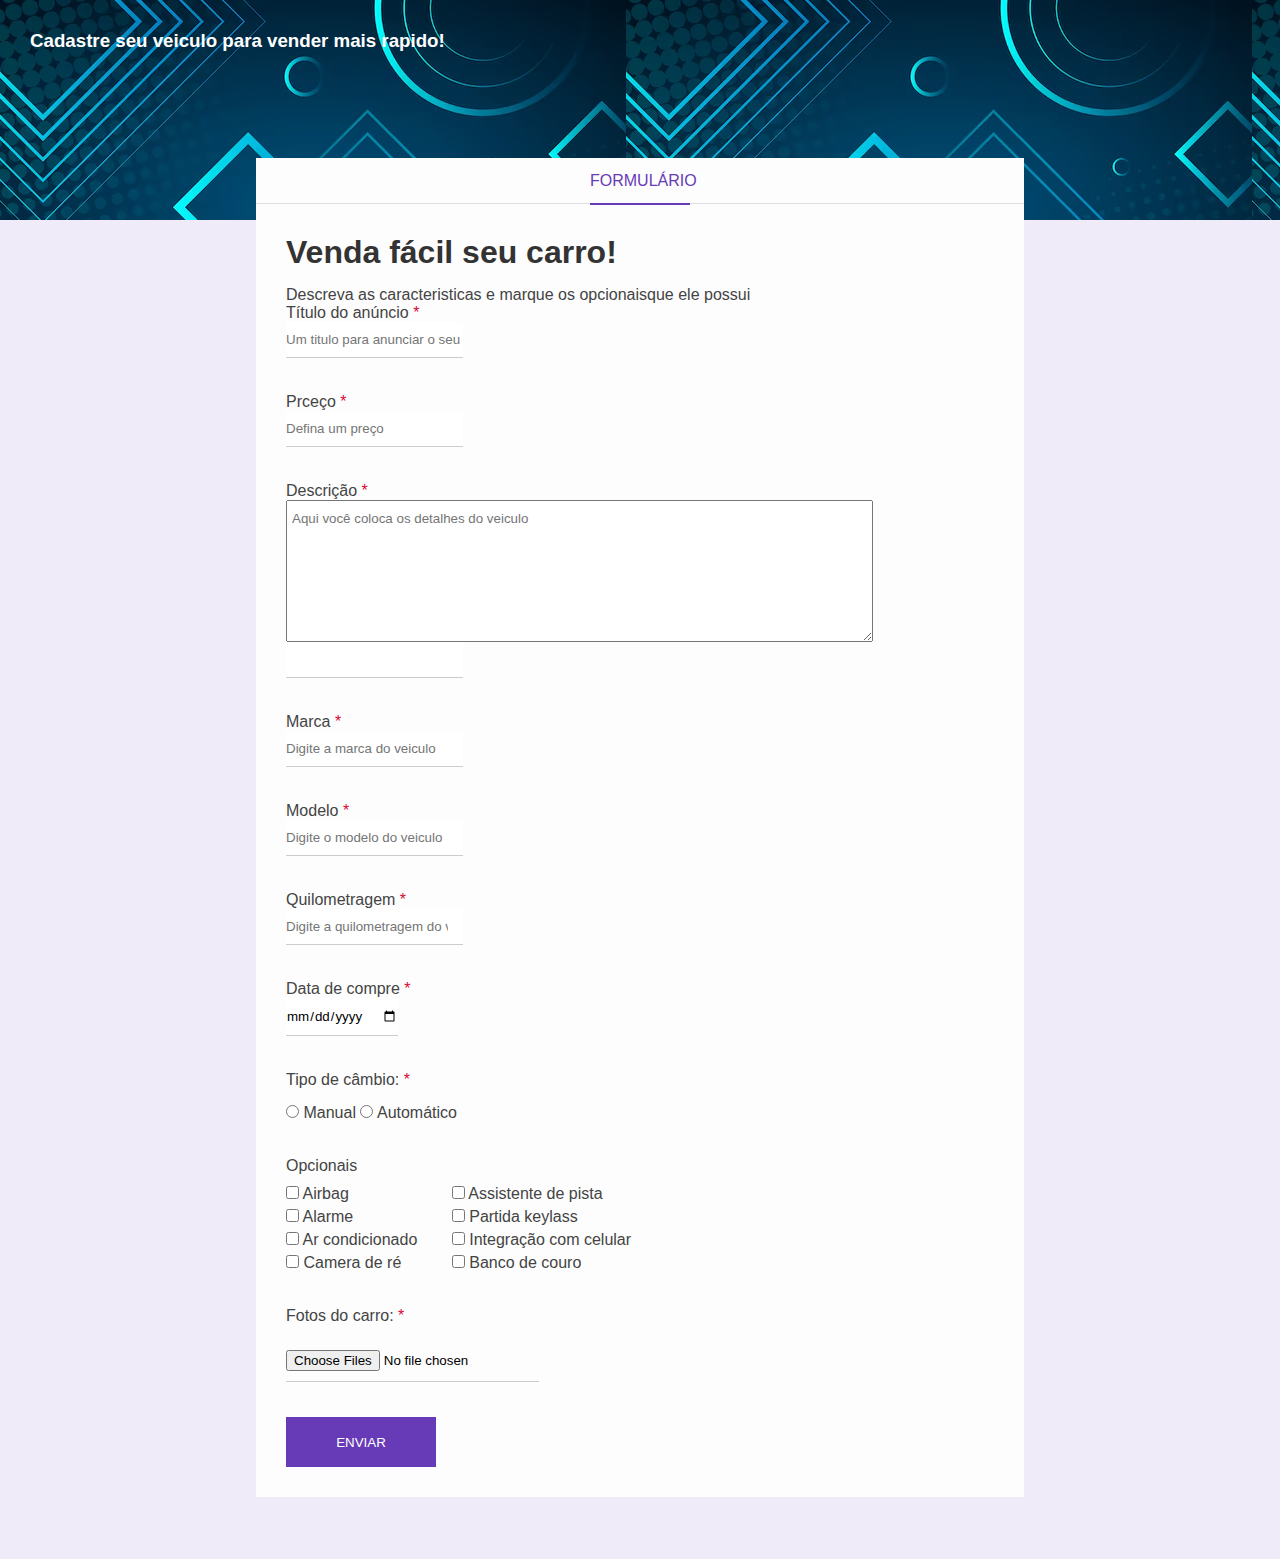
<file: form/index.html>
<!DOCTYPE html>
<html lang="pt-br">
<head>
    <meta charset="UTF-8">
    <meta name="viewport" content="width=device-width, initial-scale=1.0">
    <link rel="stylesheet" href="../css/style.css">
    <title>Formulários</title>
</head>
<body>
    <div class="container">
        <div class="header">
            <h3>Cadastre seu veiculo para vender mais rapido!</h3>
        </div>
        <div class="form-container">
            <div class="form-header">
                <p>Formulário</p>
            </div>
            <div class="form-body">
                <h1 class="form-title">Venda fácil seu carro!</h1>
                <p>Descreva as caracteristicas e marque os opcionaisque ele possui</p>
                <form action="">
                    <div class="box-input">
                        <label for="title">Título do anúncio <span class="required-field"> *</span></label>
                        <input type="text" name="title" id="title" class="block" placeholder="Um titulo para anunciar o seu carro" minlength="1" maxlength="30" required>
                    </div>
                    <div class="box-input">
                        <label for="price">Prceço<span class="required-field"> *</span></label>
                        <input type="namber" name="price" id="price" class="block" placeholder="Defina um preço"  required>
                    </div>
                    <div class="box-input">
                        <label for="description">Descrição<span class="required-field"> *</span></label>
                        <textarea name="description" id="description" class="block" placeholder="Aqui você coloca os detalhes do veiculo" cols="70" rows="8"></textarea>
                        <input type="namber" name="price" id="price" class="block"  required>
                    </div>

                    <div class="box-input">
                        <label for="brand">Marca<span class="required-field"> *</span></label>
                        <input type="text" name="brand" id="brand" class="block" placeholder="Digite a marca do veiculo" required>
                    </div>

                    <div class="box-input">
                        <label for="model">Modelo<span class="required-field"> *</span></label>
                        <input type="text" name="model" id="model" class="block" placeholder="Digite o modelo do veiculo" required>
                    </div>

                    <div class="box-input">
                        <label for="mileage">Quilometragem<span class="required-field"> *</span></label>
                        <input type="number" name="mileage" id="mileage" class="block" placeholder="Digite a quilometragem do veiculo" required>
                    </div>

                    <div class="box-input">
                        <label for="purchase_date">Data de compre<span class="required-field"> *</span></label>
                        <input type="date" name="purchase_date" id="purchase_date" class="block" required>
                    </div>

                    <div class="box-input">
                        <p>Tipo de câmbio: <span class="required-field"> *</span></p>
                        <input type="radio" id="manual" name="gear">
                        <label for="manual">Manual</label>
                        <input type="radio" id="auto" name="gear">
                        <label for="manual">Automático</label>
                    </div>
                    <div class="opcional-box">
                        <p>Opcionais</p>
                        <ul class="opcional-list">
                            
                        <li>
                            <input type="checkbox" id="airbag" name="opcional[]" value="airbag">
                            <label for="airbag">Airbag</label>
                        </li>
                        <li>
                            <input type="checkbox" id="alarm" name="opcional[]" value="alarm">
                            <label for="alarm">Alarme</label>
                        </li>
                        <li>
                            <input type="checkbox" id="ac" name="opcional[]" value="ac">
                            <label for="airbag">Ar condicionado</label>
                        </li>
                        <li>
                            <input type="checkbox" id="reverse_camera" name="opcional[]" value="reverse_camera">
                            <label for="reverse_camera">Camera de ré</label>
                        </li>
                        </ul>
                    </div>










                    <div class="opcional-box">
        
                        <ul class="opcional-list">
                        <li>
                            <input type="checkbox" id="lane_assist" name="opcional[]" value="lane_assist">
                            <label for="lane_assist">Assistente de pista</label>
                        </li>
                        <li>
                            <input type="checkbox" id="keyless" name="opcional[]" value="keyless">
                            <label for="keyless">Partida keylass</label>
                        </li>
                        <li>
                            <input type="checkbox" id="smartphone" name="opcional[]" value="smartphone">
                            <label for="smartphone">Integração com celular</label>
                        </li>
                        <li>
                            <input type="checkbox" id="lather_seat" name="opcional[]" value="lather_seat">
                            <label for="lather_seat">Banco de couro</label>
                        </li>
                        </ul>
                    </div>
                    <div class="box-input">
                        <p>Fotos do carro: <span class="required-field"> *</span></p>
                        <input type="file" multiple acept="imge/png, imge/jpg" id="images" name="images" required>
                    </div>
                    <input type="submit"  value="Enviar" class="btn-submit">
                </form>
            </div>
        </div>
    </div>
</body>
</html>
</file>
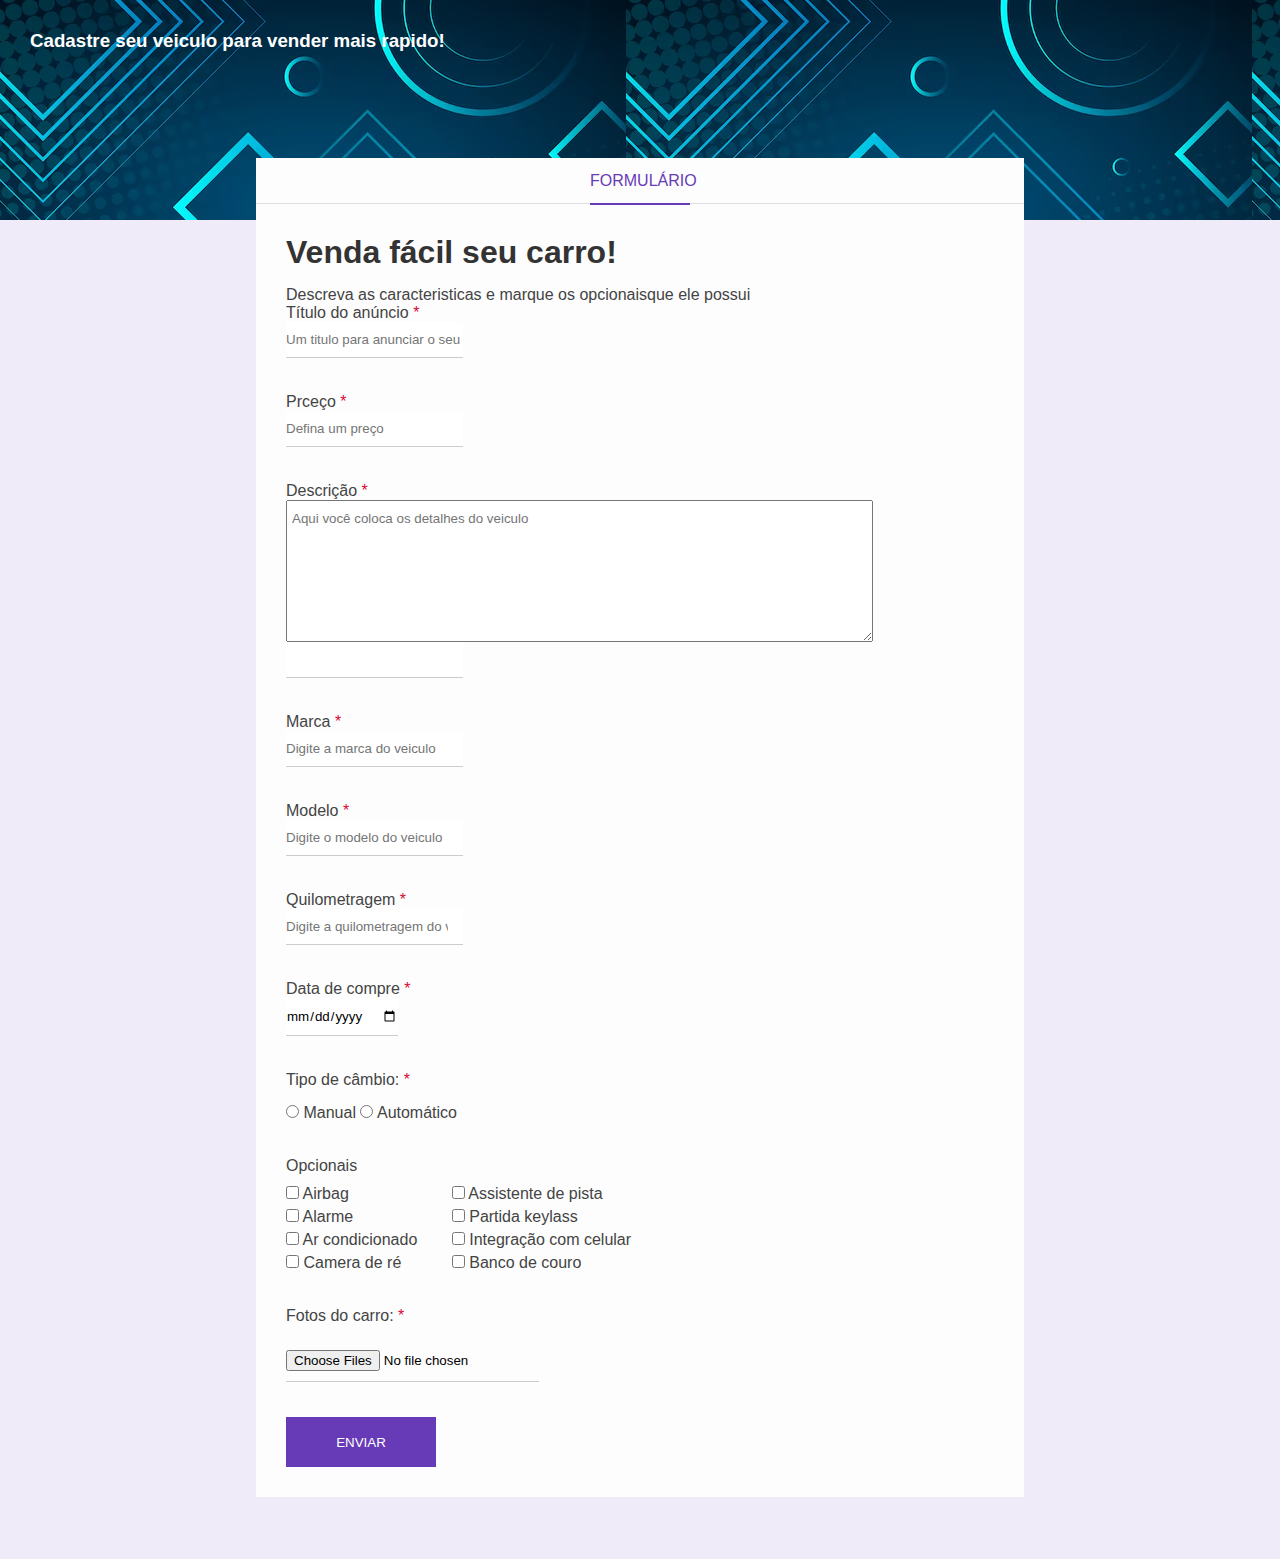
<file: form/form/index.html>
<!DOCTYPE html>
<html lang="pt-br">
<head>
    <meta charset="UTF-8">
    <meta name="viewport" content="width=device-width, initial-scale=1.0">
    <link rel="stylesheet" href="../css/style.css">
    <title>Formulários</title>
</head>
<body>
    <div class="container">
        <div class="header">
            <h3>Cadastre seu veiculo para vender mais rapido!</h3>
        </div>
        <div class="form-container">
            <div class="form-header">
                <p>Formulário</p>
            </div>
            <div class="form-body">
                <h1 class="form-title">Venda fácil seu carro!</h1>
                <p>Descreva as caracteristicas e marque os opcionaisque ele possui</p>
                <form action="">
                    <div class="box-input">
                        <label for="title">Título do anúncio <span class="required-field"> *</span></label>
                        <input type="text" name="title" id="title" class="block" placeholder="Um titulo para anunciar o seu carro" minlength="1" maxlength="30" required>
                    </div>
                    <div class="box-input">
                        <label for="price">Prceço<span class="required-field"> *</span></label>
                        <input type="namber" name="price" id="price" class="block" placeholder="Defina um preço"  required>
                    </div>
                    <div class="box-input">
                        <label for="description">Descrição<span class="required-field"> *</span></label>
                        <textarea name="description" id="description" class="block" placeholder="Aqui você coloca os detalhes do veiculo" cols="70" rows="8"></textarea>
                        <input type="namber" name="price" id="price" class="block"  required>
                    </div>

                    <div class="box-input">
                        <label for="brand">Marca<span class="required-field"> *</span></label>
                        <input type="text" name="brand" id="brand" class="block" placeholder="Digite a marca do veiculo" required>
                    </div>

                    <div class="box-input">
                        <label for="model">Modelo<span class="required-field"> *</span></label>
                        <input type="text" name="model" id="model" class="block" placeholder="Digite o modelo do veiculo" required>
                    </div>

                    <div class="box-input">
                        <label for="mileage">Quilometragem<span class="required-field"> *</span></label>
                        <input type="number" name="mileage" id="mileage" class="block" placeholder="Digite a quilometragem do veiculo" required>
                    </div>

                    <div class="box-input">
                        <label for="purchase_date">Data de compre<span class="required-field"> *</span></label>
                        <input type="date" name="purchase_date" id="purchase_date" class="block" required>
                    </div>

                    <div class="box-input">
                        <p>Tipo de câmbio: <span class="required-field"> *</span></p>
                        <input type="radio" id="manual" name="gear">
                        <label for="manual">Manual</label>
                        <input type="radio" id="auto" name="gear">
                        <label for="manual">Automático</label>
                    </div>
                    <div class="opcional-box">
                        <p>Opcionais</p>
                        <ul class="opcional-list">
                            
                        <li>
                            <input type="checkbox" id="airbag" name="opcional[]" value="airbag">
                            <label for="airbag">Airbag</label>
                        </li>
                        <li>
                            <input type="checkbox" id="alarm" name="opcional[]" value="alarm">
                            <label for="alarm">Alarme</label>
                        </li>
                        <li>
                            <input type="checkbox" id="ac" name="opcional[]" value="ac">
                            <label for="airbag">Ar condicionado</label>
                        </li>
                        <li>
                            <input type="checkbox" id="reverse_camera" name="opcional[]" value="reverse_camera">
                            <label for="reverse_camera">Camera de ré</label>
                        </li>
                        </ul>
                    </div>










                    <div class="opcional-box">
        
                        <ul class="opcional-list">
                        <li>
                            <input type="checkbox" id="lane_assist" name="opcional[]" value="lane_assist">
                            <label for="lane_assist">Assistente de pista</label>
                        </li>
                        <li>
                            <input type="checkbox" id="keyless" name="opcional[]" value="keyless">
                            <label for="keyless">Partida keylass</label>
                        </li>
                        <li>
                            <input type="checkbox" id="smartphone" name="opcional[]" value="smartphone">
                            <label for="smartphone">Integração com celular</label>
                        </li>
                        <li>
                            <input type="checkbox" id="lather_seat" name="opcional[]" value="lather_seat">
                            <label for="lather_seat">Banco de couro</label>
                        </li>
                        </ul>
                    </div>
                    <div class="box-input">
                        <p>Fotos do carro: <span class="required-field"> *</span></p>
                        <input type="file" multiple acept="imge/png, imge/jpg" id="images" name="images" required>
                    </div>
                    <input type="submit"  value="Enviar" class="btn-submit">
                </form>
            </div>
        </div>
    </div>
</body>
</html>
</file>
<file: css/style.css>
/* reset*/
* {
    margin: 0;
    padding: 0;
    font-family: Arial, Helvetica, sans-serif;
}

body {
    background-color: #f0ebf8;
}

h1, 
h2, 
h3, 
h4, 
h5 {
    color: #333;
}

p,
label {
    color: #444;
}

input {
    border: none;
    border-bottom: 1px solid #ccc;
    padding: 10px 0;
}

input[type"text"],
input[type"number"],
input[type"date"],
input[type"file"],
textarea {
    width: 400px;
}

textarea {
    padding: 10px 5px;
}

/*page header - estilizando o cabeçalho*/
.header {
height: 160px;
padding: 30px;
background-image: url('/fundo.avif');
}

.header h3 {
 color: #fff;
 margin-top: 0;   
}

.form-container { 
background-color: #fdfdfd;
width: 60%;
margin: 0 auto;
position: relative;
top: -62px;
}

/*FORM HEADER - FORMULARIO DO CABEÇALHO*/
.form-header {
border-bottom: 1px solid #dfdfdf;
height: 45px;
}

.form-header p {
    color: #673ab7;
    border-bottom: 2px solid #673ab7;
    width: 100px;
    text-align: center;
    margin: 0 auto;
    text-transform: uppercase;
    height: 45px;
    line-height: 45px;
}

/*FORM BODY - CORPO DO FORMULARIO*/
.form-body {
padding: 30px;

}

.form-title {
margin-bottom: 15px;
}

.form-title p {
    margin-bottom: 20px;
}

.box-input {
margin-bottom: 35px;
}

.required-field {
color: #d80835;
}

.block {
display: block;
}

.opcional-box {
    display: inline-block;
    margin: 0 30px 30px 0;  
}

.opcional-box p {
    padding-bottom: 10px;
}

.opcional-list li  {
    list-style: none;
    margin-bottom: 5px;
}

.box-input p {
margin-bottom: 15px; 
}

.btn-submit {
    background-color: #673ab7;
    color: #fff;
    border: 2px solid transparent;
    width: 150px;
    height: 50px;
    cursor: pointer;
    text-transform: uppercase;
    transition: 0.5s;
}

.btn-submit:hover {
    background-color: #fff;
    border-color: #673ab7;
    color: #673ab7;
}
</file>
<file: form/css/style.css>
/* reset*/
* {
    margin: 0;
    padding: 0;
    font-family: Arial, Helvetica, sans-serif;
}

body {
    background-color: #f0ebf8;
}

h1, 
h2, 
h3, 
h4, 
h5 {
    color: #333;
}

p,
label {
    color: #444;
}

input {
    border: none;
    border-bottom: 1px solid #ccc;
    padding: 10px 0;
}

input[type"text"],
input[type"number"],
input[type"date"],
input[type"file"],
textarea {
    width: 400px;
}

textarea {
    padding: 10px 5px;
}

/*page header - estilizando o cabeçalho*/
.header {
height: 160px;
padding: 30px;
background-image: url('/fundo.avif');
}

.header h3 {
 color: #fff;
 margin-top: 0;   
}

.form-container { 
background-color: #fdfdfd;
width: 60%;
margin: 0 auto;
position: relative;
top: -62px;
}

/*FORM HEADER - FORMULARIO DO CABEÇALHO*/
.form-header {
border-bottom: 1px solid #dfdfdf;
height: 45px;
}

.form-header p {
    color: #673ab7;
    border-bottom: 2px solid #673ab7;
    width: 100px;
    text-align: center;
    margin: 0 auto;
    text-transform: uppercase;
    height: 45px;
    line-height: 45px;
}

/*FORM BODY - CORPO DO FORMULARIO*/
.form-body {
padding: 30px;

}

.form-title {
margin-bottom: 15px;
}

.form-title p {
    margin-bottom: 20px;
}

.box-input {
margin-bottom: 35px;
}

.required-field {
color: #d80835;
}

.block {
display: block;
}

.opcional-box {
    display: inline-block;
    margin: 0 30px 30px 0;  
}

.opcional-box p {
    padding-bottom: 10px;
}

.opcional-list li  {
    list-style: none;
    margin-bottom: 5px;
}

.box-input p {
margin-bottom: 15px; 
}

.btn-submit {
    background-color: #673ab7;
    color: #fff;
    border: 2px solid transparent;
    width: 150px;
    height: 50px;
    cursor: pointer;
    text-transform: uppercase;
    transition: 0.5s;
}

.btn-submit:hover {
    background-color: #fff;
    border-color: #673ab7;
    color: #673ab7;
}
</file>
